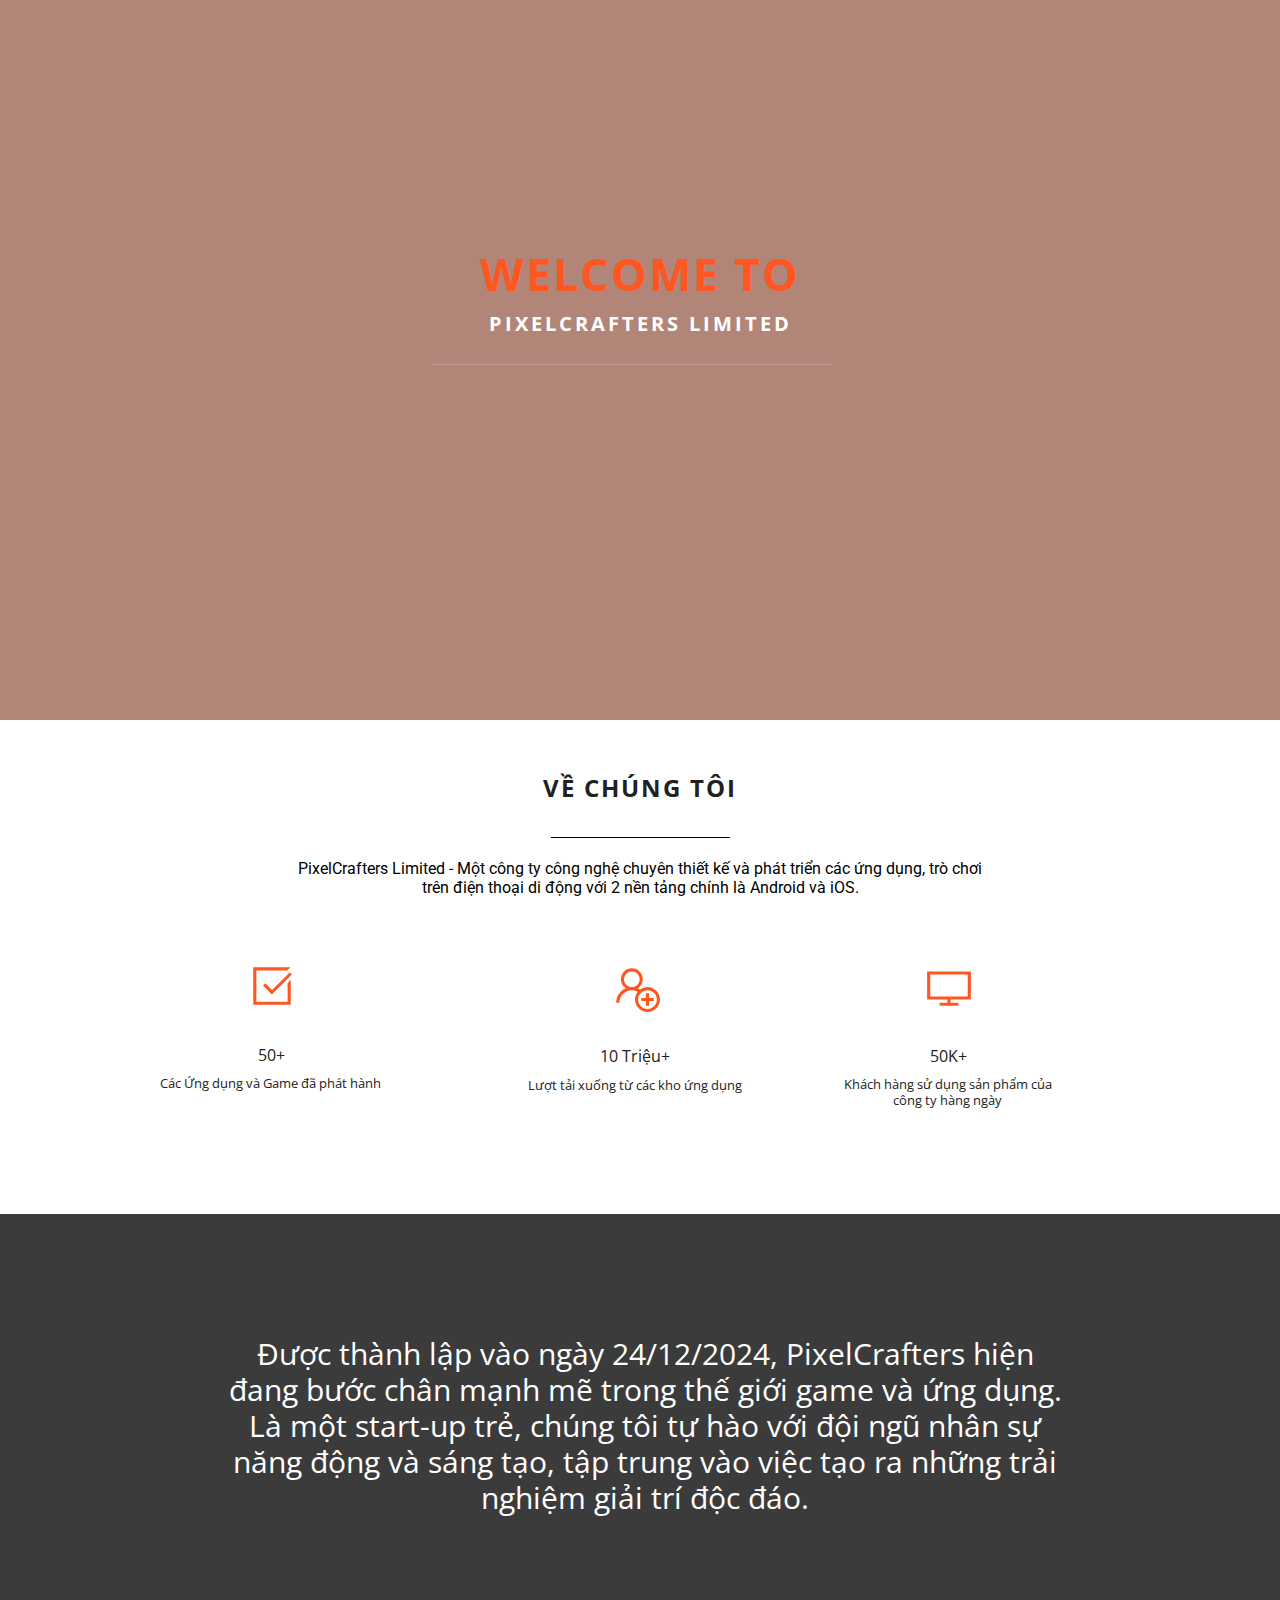
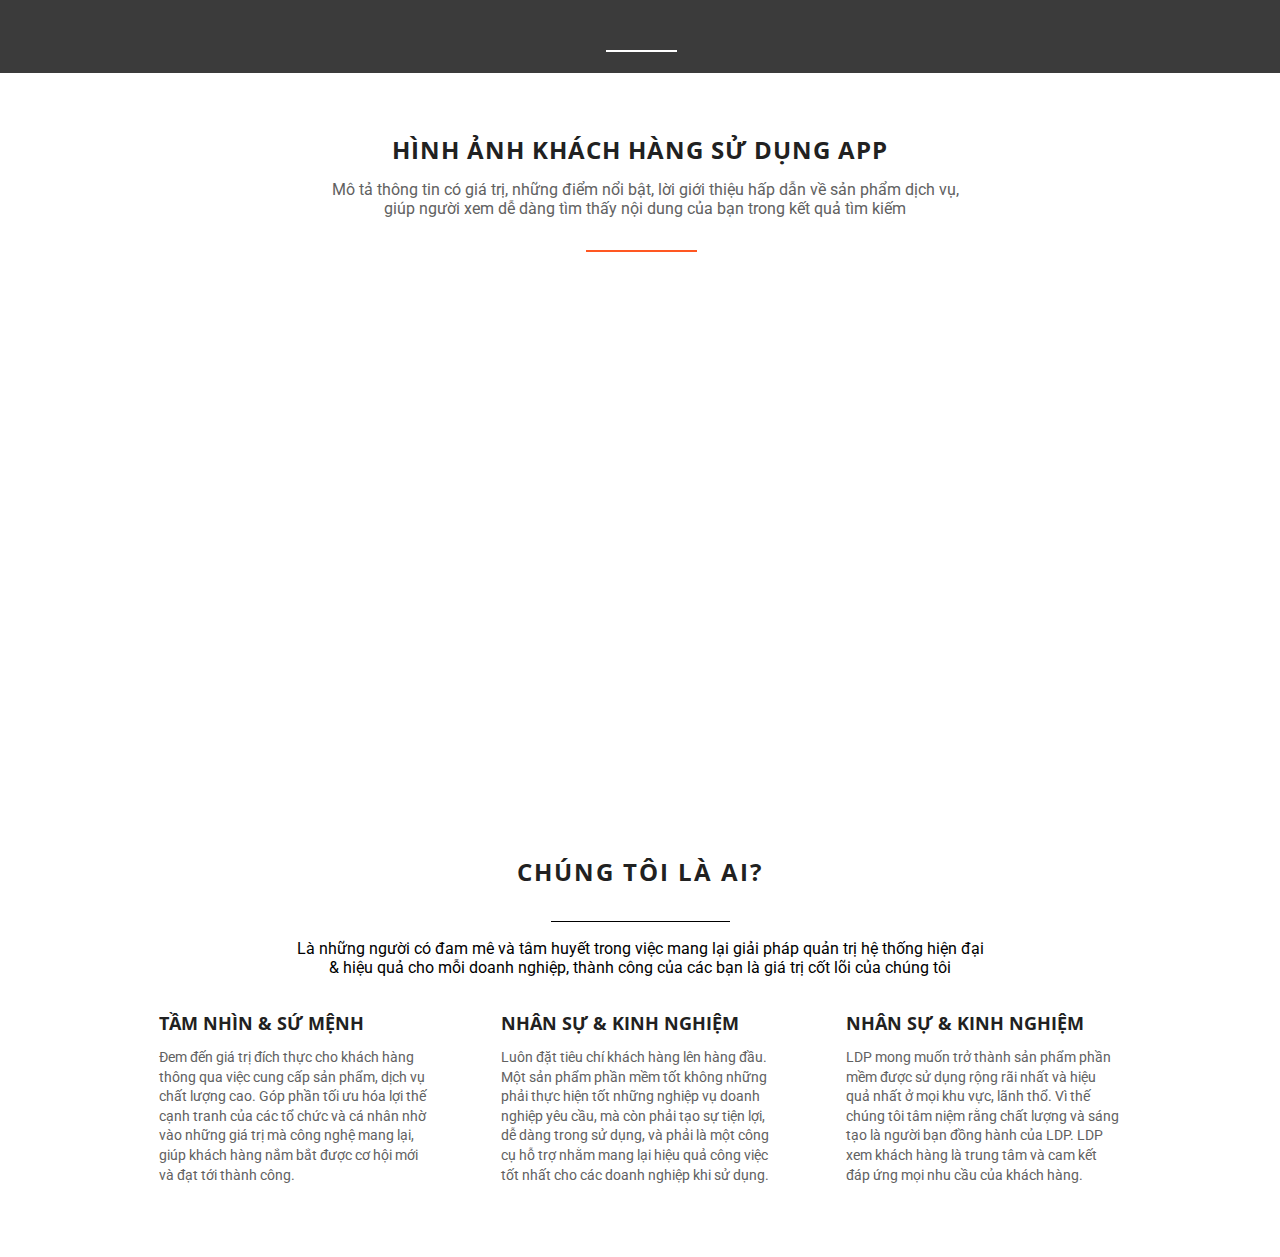
<file: index.html>
<!DOCTYPE html><html lang="vi"><head><meta charset="UTF-8"><title>PixelCrafters Limited</title><meta http-equiv="Cache-Control" content="no-cache"><meta http-equiv="X-UA-Compatible" content="IE=edge"><meta name="google-site-verification" content="kYn1t6Zx_8-y2jmJWdgzSvxntMNHErUSNOY1L8KPE-g" /><meta http-equiv="Expires" content="-1"><meta name="keywords" content="HTML,CSS,JavaScript, HTML5, CSS3"><meta name="description" content="Free Web tutorials"><meta name='viewport' content='width=device-width, initial-scale=1' /><script type='text/javascript'>window.ladi_viewport=function(b){var a=document;b=b?b:'innerWidth';var c=window[b];var d=c<768;if(typeof window.ladi_is_desktop=="undefined"||window.ladi_is_desktop==undefined){window.ladi_is_desktop=!d;}var e=960;var f=420;var g='';if(!d){g="width="+e+",user-scalable=no,initial-scale=1.0";}else{var h=1;var i=f;if(i!=c){h=c / i;}g="width="+i+",user-scalable=no,initial-scale="+h+",minimum-scale="+h+",maximum-scale="+h;}var j=a.getElementById("viewport");if(!j){j=a.createElement("meta");j.id="viewport";j.name="viewport";a.head.appendChild(j);}j.setAttribute("content",g);};window.ladi_viewport();window.ladi_fbq_data = [];window.ladi_fbq = function () {window.ladi_fbq_data.push(arguments);};window.ladi_ttq_data = [];window.ladi_ttq = function () {window.ladi_ttq_data.push(arguments);};</script><meta property="og:title" content="Công nghệ viễn thông 01" /><meta property="og:type" content="website" /><meta property="og:image" content="https://static.ladipage.net/uploads/images/97b9f6cc-1a25-40ff-b945-90279d674dee.jpg"><meta property="og:description" content="Free Web tutorials" /><meta name="format-detection" content="telephone=no" /><link rel="dns-prefetch"><link rel="preconnect" href="https://fonts.googleapis.com/" crossorigin><link rel="preconnect" href="https://fonts.gstatic.com/" crossorigin><link rel="preconnect" href="https://w.ladicdn.com/" crossorigin><link rel="preconnect" href="https://s.ladicdn.com/" crossorigin><link rel="preconnect" href="https://api1.ldpform.com/" crossorigin><link rel="preconnect" href="https://a.ladipage.com/" crossorigin><link rel="preconnect" href="https://api.sales.ldpform.net/" crossorigin><link rel="preload" href="https://fonts.googleapis.com/css2?family=Open+Sans:wght@400;700&family=Roboto:wght@400;700&display=swap" as="style" onload="this.onload = null; this.rel = 'stylesheet';"><link rel="preload" href="https://w.ladicdn.com/v4/source/ladipagev3.min.js?v=1739517844321" as="script"><style id="style_ladi" type="text/css">a,abbr,acronym,address,applet,article,aside,audio,b,big,blockquote,body,button,canvas,caption,center,cite,code,dd,del,details,dfn,div,dl,dt,em,embed,fieldset,figcaption,figure,footer,form,h1,h2,h3,h4,h5,h6,header,hgroup,html,i,iframe,img,input,ins,kbd,label,legend,li,mark,menu,nav,object,ol,output,p,pre,q,ruby,s,samp,section,select,small,span,strike,strong,sub,summary,sup,table,tbody,td,textarea,tfoot,th,thead,time,tr,tt,u,ul,var,video{margin:0;padding:0;border:0;outline:0;font-size:100%;font:inherit;vertical-align:baseline;box-sizing:border-box;-webkit-font-smoothing:antialiased;-moz-osx-font-smoothing:grayscale}article,aside,details,figcaption,figure,footer,header,hgroup,menu,nav,section{display:block}body{line-height:1}a{text-decoration:none}ol,ul{list-style:none}blockquote,q{quotes:none}blockquote:after,blockquote:before,q:after,q:before{content:'';content:none}table{border-collapse:collapse;border-spacing:0}.ladi-loading{z-index:900000000000;position:fixed;width:100%;height:100%;top:0;left:0;background-color:rgba(0,0,0,.1)}.ladi-loading .loading{width:80px;height:80px;top:0;left:0;bottom:0;right:0;margin:auto;overflow:hidden;position:absolute}.ladi-loading .loading div{position:absolute;width:6px;height:6px;background:#fff;border-radius:50%;animation:ladi-loading 1.2s linear infinite}.ladi-loading .loading div:nth-child(1){animation-delay:0s;top:37px;left:66px}.ladi-loading .loading div:nth-child(2){animation-delay:-.1s;top:22px;left:62px}.ladi-loading .loading div:nth-child(3){animation-delay:-.2s;top:11px;left:52px}.ladi-loading .loading div:nth-child(4){animation-delay:-.3s;top:7px;left:37px}.ladi-loading .loading div:nth-child(5){animation-delay:-.4s;top:11px;left:22px}.ladi-loading .loading div:nth-child(6){animation-delay:-.5s;top:22px;left:11px}.ladi-loading .loading div:nth-child(7){animation-delay:-.6s;top:37px;left:7px}.ladi-loading .loading div:nth-child(8){animation-delay:-.7s;top:52px;left:11px}.ladi-loading .loading div:nth-child(9){animation-delay:-.8s;top:62px;left:22px}.ladi-loading .loading div:nth-child(10){animation-delay:-.9s;top:66px;left:37px}.ladi-loading .loading div:nth-child(11){animation-delay:-1s;top:62px;left:52px}.ladi-loading .loading div:nth-child(12){animation-delay:-1.1s;top:52px;left:62px}@keyframes ladi-loading{0%,100%,20%,80%{transform:scale(1)}50%{transform:scale(1.5)}}.ladipage-message{position:fixed;width:100%;height:100%;top:0;left:0;z-index:10000000000;background:rgba(0,0,0,.3)}.ladipage-message .ladipage-message-box{width:400px;max-width:calc(100% - 50px);height:160px;border:1px solid rgba(0,0,0,.3);background-color:#fff;position:fixed;top:calc(50% - 155px);left:0;right:0;margin:auto;border-radius:10px}.ladipage-message .ladipage-message-box span{display:block;background-color:rgba(6,21,40,.05);color:#000;padding:12px 15px;font-weight:600;font-size:16px;line-height:16px;border-top-left-radius:10px;border-top-right-radius:10px}.ladipage-message .ladipage-message-box .ladipage-message-text{display:-webkit-box;font-size:14px;padding:0 20px;margin-top:16px;line-height:20px;-webkit-line-clamp:3;-webkit-box-orient:vertical;overflow:hidden;text-overflow:ellipsis;word-break:break-word}.ladipage-message .ladipage-message-box .ladipage-message-close{display:block;position:absolute;right:15px;bottom:10px;margin:0 auto;padding:10px 0;border:none;width:80px;text-transform:uppercase;text-align:center;color:#000;background-color:#e6e6e6;border-radius:5px;text-decoration:none;font-size:14px;line-height:14px;font-weight:600;cursor:pointer;outline:0}.lightbox-screen{display:none;position:fixed;width:100%;height:100%;top:0;left:0;bottom:0;right:0;margin:auto;z-index:9000000080;background:rgba(0,0,0,.5)}.lightbox-screen .lightbox-close{position:absolute;z-index:9000000090;cursor:pointer}.lightbox-screen .lightbox-hidden{display:none}.lightbox-screen .lightbox-close{width:16px;height:16px;margin:10px;background-repeat:no-repeat;background-position:center center;background-image:url("data:image/svg+xml;utf8, %3Csvg%20width%3D%2224%22%20height%3D%2224%22%20viewBox%3D%220%200%2024%2024%22%20xmlns%3D%22http%3A%2F%2Fwww.w3.org%2F2000%2Fsvg%22%20fill%3D%22%23fff%22%3E%3Cpath%20fill-rule%3D%22evenodd%22%20clip-rule%3D%22evenodd%22%20d%3D%22M23.4144%202.00015L2.00015%2023.4144L0.585938%2022.0002L22.0002%200.585938L23.4144%202.00015Z%22%3E%3C%2Fpath%3E%3Cpath%20fill-rule%3D%22evenodd%22%20clip-rule%3D%22evenodd%22%20d%3D%22M2.00015%200.585938L23.4144%2022.0002L22.0002%2023.4144L0.585938%202.00015L2.00015%200.585938Z%22%3E%3C%2Fpath%3E%3C%2Fsvg%3E")}body {font-size: 12px;-ms-text-size-adjust: none;-moz-text-size-adjust: none;-o-text-size-adjust: none;-webkit-text-size-adjust: none;background-color: #fff;}.overflow-hidden {overflow: hidden;}.ladi-transition {transition: all 150ms linear 0s;}.z-index-1 {z-index: 1;}.opacity-0 {opacity: 0;}.height-0 {height: 0 !important;}.pointer-events-none {pointer-events: none;}.transition-parent-collapse-height {transition: height 150ms linear 0s;}.transition-parent-collapse-top {transition: top 150ms linear 0s;}.transition-readmore {transition: height 350ms linear 0s;}.transition-collapse {transition: height 150ms linear 0s;}body.grab {cursor: grab;}.ladi-wraper {width: 100%;min-height: 100%;overflow: hidden;touch-action: manipulation;}.ladi-container {position: relative;margin: 0 auto;height: 100%;}.ladi-overlay {position: absolute;top: 0;left: 0;height: 100%;width: 100%;pointer-events: none;}.ladi-element {position: absolute;}@media (hover: hover) {.ladi-check-hover {opacity: 0;}}.ladi-section {margin: 0 auto;position: relative;}.ladi-section[data-tab-id]{display: none;}.ladi-section.selected[data-tab-id]{display: block;}.ladi-section .ladi-section-background {position: absolute;width: 100%;height: 100%;top: 0;left: 0;pointer-events: none;overflow: hidden;}.ladi-box {position: absolute;width: 100%;height: 100%;overflow: hidden;}.ladi-group {position: absolute;width: 100%;height: 100%;}.ladi-shape {position: absolute;width: 100%;height: 100%;pointer-events: none;}.ladi-shape .ladi-cart-number {position: absolute;top: -2px;right: -7px;background: #f36e36;text-align: center;width: 18px;height: 18px;line-height: 18px;font-size: 12px;font-weight: bold;color: #fff;border-radius: 100%;}.ladi-image {position: absolute;width: 100%;height: 100%;overflow: hidden;}.ladi-image .ladi-image-background {background-repeat: no-repeat;background-position: left top;background-size: cover;background-attachment: scroll;background-origin: content-box;position: absolute;margin: 0 auto;width: 100%;height: 100%;pointer-events: none;} .ladi-headline {width: 100%;display: inline-block;word-break: break-word;background-size: cover;background-position: center center;}.ladi-headline a {text-decoration: underline;} .ladi-paragraph {width: 100%;display: inline-block;word-break: break-word;}.ladi-paragraph a {text-decoration: underline;}.ladi-line {position: relative;}.ladi-line .ladi-line-container {border-bottom: 0 !important;border-right: 0 !important;width: 100%;height: 100%;}a[data-action] {user-select: none;-webkit-user-select: none;-moz-user-select: none;-ms-user-select: none;cursor: pointer;}a:visited {color: inherit;}a:link {color: inherit;}[data-opacity="0"] {opacity: 0;}[data-hidden="true"] {display: none;}[data-action="true"] {cursor: pointer;}.ladi-hidden {display: none;}.ladi-animation-hidden {visibility: hidden !important;opacity: 0 !important;}.element-click-selected {cursor: pointer;}.is-2nd-click {cursor: pointer;}.ladi-button-shape.is-2nd-click, .ladi-accordion-shape.is-2nd-click {z-index: 3;}.backdrop-popup {display: none;position: fixed;top: 0;left: 0;right: 0;bottom: 0;z-index: 90000060;}.backdrop-dropbox {display: none;position: fixed;top: 0;left: 0;right: 0;bottom: 0;z-index: 90000040;}.ladi-lazyload {background-image: none !important;}.ladi-list-paragraph ul li.ladi-lazyload:before {background-image: none !important;}@media (min-width: 768px) {}@media (max-width: 767px) {.ladi-element.ladi-auto-scroll {overflow-x: auto;overflow-y: hidden;width: 100% !important;left: 0 !important;-webkit-overflow-scrolling: touch;}[data-hint]:not([data-timeout-id-copied]):before, [data-hint]:not([data-timeout-id-copied]):after {display: none !important;}.ladi-section.ladi-auto-scroll {overflow-x: auto;overflow-y: hidden;-webkit-overflow-scrolling: touch;}}</style><style id="style_page" type="text/css">body {direction: ltr;}@media (min-width: 768px) { .ladi-section .ladi-container { width: 960px;} }@media (max-width: 767px) { .ladi-section .ladi-container { width: 420px;} }body {font-family: "Open Sans", sans-serif}</style><style id="style_element" type="text/css">#SECTION2 > .ladi-overlay{background-color: rgba(113, 35, 10, 0.55);}#SECTION2 > .ladi-section-background{background-image: url("https://w.ladicdn.com/uploads/images/315a415e-b189-4cb4-a1b7-b8d080611a18.jpg"); background-size: cover; background-origin: content-box; background-position: 0% 0%; background-repeat: no-repeat; background-attachment: scroll;}#HEADLINE18 > .ladi-headline{font-family: "Open Sans", sans-serif; font-weight: bold; line-height: 1; color: rgb(255, 87, 34); letter-spacing: 2px; text-align: center;}#HEADLINE19 > .ladi-headline{font-family: "Open Sans", sans-serif; font-weight: bold; color: rgb(255, 255, 255); letter-spacing: 3px; text-align: center;}#LINE239 > .ladi-line > .ladi-line-container{border-top: 1px solid rgba(255, 255, 255, 0.18); border-right: 1px solid rgba(255, 255, 255, 0.18); border-bottom: 1px solid rgba(255, 255, 255, 0.18); border-left: 0px !important;}#LINE239 > .ladi-line,#LINE45 > .ladi-line,#LINE68 > .ladi-line,#LINE290 > .ladi-line,#LINE106 > .ladi-line{width: 100%;padding: 8px 0px;}#HEADLINE21 > .ladi-headline{font-family: "Open Sans", sans-serif; font-weight: bold; color: rgb(33, 33, 33); text-transform: uppercase; letter-spacing: 2px; text-align: center;}#GROUP29,#PARAGRAPH32,#GROUP34,#PARAGRAPH37,#GROUP22,#PARAGRAPH25{width: 223px;}#GROUP309,#BOX30,#GROUP310,#BOX35,#GROUP311,#BOX23{width: 90px; height: 86px;}#GROUP309,#GROUP311{top: 0px; left: 67.5px;}#BOX30,#BOX35,#BOX23,#IMAGE289 > .ladi-image > .ladi-image-background,#IMAGE293 > .ladi-image > .ladi-image-background,#IMAGE297 > .ladi-image > .ladi-image-background,#HEADLINE107,#HEADLINE111,#HEADLINE114{top: 0px; left: 0px;}#BOX30 > .ladi-box,#BOX35 > .ladi-box,#BOX23 > .ladi-box{border-radius: 550px; border-style: solid; border-color: rgb(255, 87, 34);}#SHAPE31,#SHAPE36,#SHAPE24{width: 50px; height: 50px;top: 18px; left: 20px;}#SHAPE31 svg:last-child,#SHAPE36 svg:last-child,#SHAPE24 svg:last-child{fill: rgb(255, 87, 34);}#PARAGRAPH32,#PARAGRAPH25{top: 133px; left: 0px;}#PARAGRAPH32 > .ladi-paragraph,#PARAGRAPH37 > .ladi-paragraph,#PARAGRAPH25 > .ladi-paragraph{font-family: "Open Sans", sans-serif; font-size: 13px; line-height: 1.2; color: rgb(33, 33, 33); text-align: center;}#HEADLINE33,#HEADLINE26{width: 143px;top: 103px; left: 41px;}#HEADLINE33 > .ladi-headline,#HEADLINE38 > .ladi-headline,#HEADLINE26 > .ladi-headline{font-family: "Open Sans", sans-serif; font-size: 16px; line-height: 1.2; color: rgb(33, 33, 33); text-align: center;}#PARAGRAPH44 > .ladi-paragraph,#PARAGRAPH105 > .ladi-paragraph{font-family: Roboto, sans-serif; color: rgb(0, 0, 0); text-align: center;}#LINE45,#LINE106{width: 179px;}#LINE45 > .ladi-line > .ladi-line-container,#LINE106 > .ladi-line > .ladi-line-container{border-top: 1px solid rgb(0, 0, 0); border-right: 1px solid rgb(0, 0, 0); border-bottom: 1px solid rgb(0, 0, 0); border-left: 0px !important;}#GROUP310{top: 0px; left: 66.5px;}#PARAGRAPH37{top: 134px; left: 0px;}#HEADLINE38{width: 168px;top: 102.5px; left: 27.5px;}#SECTION3 > .ladi-overlay{background-color: rgba(0, 0, 0, 0.77);}#SECTION3 > .ladi-section-background{background-image: url("https://w.ladicdn.com/uploads/images/eec9aa64-7d04-4f63-a2db-bb21585732ea.jpg"); background-size: cover; background-origin: content-box; background-position: 50% 0%; background-repeat: repeat; background-attachment: scroll;}#PARAGRAPH47 > .ladi-paragraph{font-family: "Open Sans", sans-serif; line-height: 1.2; color: rgb(255, 255, 255); text-align: center;}#LINE68{width: 71px;}#LINE68 > .ladi-line > .ladi-line-container{border-top: 2px solid rgb(255, 255, 255); border-right: 2px solid rgb(255, 255, 255); border-bottom: 2px solid rgb(255, 255, 255); border-left: 0px !important;}#SECTION288 > .ladi-section-background{background-color: rgb(255, 255, 255);}#IMAGE289,#IMAGE289 > .ladi-image > .ladi-image-background,#IMAGE293,#IMAGE293 > .ladi-image > .ladi-image-background,#IMAGE294,#IMAGE295,#IMAGE296,#IMAGE297,#IMAGE297 > .ladi-image > .ladi-image-background{width: 303px; height: 199px;}#IMAGE289 > .ladi-image > .ladi-image-background{background-image: url("https://w.ladicdn.com/uploads/images/73be4759-db5c-4cfc-9405-1733c4c31740.jpg");}#LINE290{width: 111px;}#LINE290 > .ladi-line > .ladi-line-container{border-top: 2px solid rgb(255, 87, 34); border-right: 2px solid rgb(255, 87, 34); border-bottom: 2px solid rgb(255, 87, 34); border-left: 0px !important;}#HEADLINE291 > .ladi-headline{font-family: "Open Sans", sans-serif; font-weight: bold; color: rgb(33, 33, 33); letter-spacing: 1px; text-align: center;}#PARAGRAPH292 > .ladi-paragraph{font-family: Roboto, sans-serif; color: rgb(97, 97, 97); text-align: center;}#IMAGE293 > .ladi-image > .ladi-image-background{background-image: url("https://w.ladicdn.com/uploads/images/c2385fd2-7815-475c-9d7a-82a97f49aee4.jpg");}#IMAGE294 > .ladi-image > .ladi-image-background{width: 303.737px; height: 199px;top: 0px; left: -0.368421px;background-image: url("https://w.ladicdn.com/uploads/images/6d1925ed-4252-446b-8cf7-2defe1ae2bc9.jpg");}#IMAGE295 > .ladi-image > .ladi-image-background{width: 318.266px; height: 199px;top: 0px; left: -7.633px;background-image: url("https://w.ladicdn.com/uploads/images/b74d41ca-03bc-4c44-b6e8-ec7671ab84c6.jpg");}#IMAGE296 > .ladi-image > .ladi-image-background{width: 362.918px; height: 199px;top: 0px; left: -29.959px;background-image: url("https://w.ladicdn.com/uploads/images/b765dadb-5e0e-4acb-97f2-7aaf24c61e8a.jpg");}#IMAGE297 > .ladi-image > .ladi-image-background{background-image: url("https://w.ladicdn.com/uploads/images/1f46fd10-aa87-4f14-a85b-73333ffe00b1.jpg");}#HEADLINE82 > .ladi-headline{font-family: "Open Sans", sans-serif; font-size: 24px; font-weight: bold; line-height: 1; color: rgb(33, 33, 33); text-transform: uppercase; letter-spacing: 2px; text-align: center;}#GROUP306,#PARAGRAPH108,#GROUP307,#PARAGRAPH112,#GROUP308,#PARAGRAPH115{width: 275px;}#HEADLINE107,#HEADLINE111,#HEADLINE114{width: 257px;}#HEADLINE107 > .ladi-headline,#HEADLINE111 > .ladi-headline,#HEADLINE114 > .ladi-headline{font-family: "Open Sans", sans-serif; font-size: 18px; font-weight: bold; line-height: 1.2; color: rgb(33, 33, 33); text-transform: uppercase; letter-spacing: 0px;}#PARAGRAPH108,#PARAGRAPH112,#PARAGRAPH115{top: 35px; left: 0px;}#PARAGRAPH108 > .ladi-paragraph,#PARAGRAPH112 > .ladi-paragraph,#PARAGRAPH115 > .ladi-paragraph{font-family: Roboto, sans-serif; line-height: 1.4; color: rgb(97, 97, 97);}@media (min-width: 768px) { #SECTION2{height: 720px;}#HEADLINE18{width: 757px;top: 251px; left: 101.5px;}#HEADLINE18 > .ladi-headline{font-size: 45px;}#HEADLINE19{width: 462px;top: 312px; left: 249px;}#HEADLINE19 > .ladi-headline{font-size: 20px; line-height: 1.2;}#LINE239{width: 400px;top: 356px; left: 271px;}#SECTION20{height: 494px;}#HEADLINE21,#HEADLINE82{width: 482px;top: 56px; left: 239px;}#HEADLINE21 > .ladi-headline{font-size: 24px; line-height: 1;}#GROUP29,#GROUP22{height: 164px;}#GROUP29{top: 223px; left: -1px;}#PARAGRAPH44,#PARAGRAPH105{width: 696px;}#PARAGRAPH44{top: 139px; left: 132px;}#PARAGRAPH44 > .ladi-paragraph,#PARAGRAPH292 > .ladi-paragraph,#PARAGRAPH105 > .ladi-paragraph{font-size: 16px; line-height: 1.2;}#LINE45,#LINE106{top: 109px; left: 390.5px;}#GROUP34{height: 150px;top: 224px; left: 363px;}#GROUP22{top: 224px; left: 676px;}#SECTION3{height: 459px;}#PARAGRAPH47{width: 852px;top: 121.5px; left: 59px;}#PARAGRAPH47 > .ladi-paragraph{font-size: 30px;}#LINE68{top: 427.844px; left: 445.5px;}#SECTION288{height: 731px;}#IMAGE289{top: 224px; left: 0px;}#LINE290{top: 169px; left: 425.5px;}#HEADLINE291{width: 614px;top: 63px; left: 173px;}#HEADLINE291 > .ladi-headline{font-size: 24px; line-height: 1.2;}#PARAGRAPH292{width: 652px;top: 107px; left: 159px;}#IMAGE293{top: 224px; left: 329px;}#IMAGE294{top: 224px; left: 658px;}#IMAGE295{top: 450px; left: 658px;}#IMAGE296{top: 450px; left: 329px;}#IMAGE297{top: 450px; left: 0px;}#SECTION81{height: 453px;}#PARAGRAPH105{top: 135px; left: 132px;}#GROUP306,#GROUP307,#GROUP308{height: 172px;}#GROUP306{top: 209px; left: -1px;}#HEADLINE107 > .ladi-headline,#HEADLINE111 > .ladi-headline,#HEADLINE114 > .ladi-headline{text-align: left;}#PARAGRAPH108 > .ladi-paragraph,#PARAGRAPH112 > .ladi-paragraph,#PARAGRAPH115 > .ladi-paragraph{font-size: 14px; text-align: left;}#GROUP307{top: 209px; left: 340.5px;}#GROUP308{top: 209px; left: 686px;}}@media (max-width: 767px) { #SECTION2{height: 187px;}#HEADLINE18,#HEADLINE19,#LINE239,#HEADLINE21,#HEADLINE82{width: 300px;}#HEADLINE18{top: 42px; left: 66px;}#HEADLINE18 > .ladi-headline{font-size: 36px;}#HEADLINE19{top: 120px; left: 60px;}#HEADLINE19 > .ladi-headline{font-size: 12px; line-height: 1.8;}#LINE239{top: 157px; left: 60px;}#SECTION20{height: 842px;}#HEADLINE21,#HEADLINE82{top: 20px; left: 60px;}#HEADLINE21 > .ladi-headline{font-size: 20px; line-height: 1.2;}#GROUP29,#GROUP22{height: 195px;}#GROUP29{top: 191px; left: 98.5px;}#PARAGRAPH44,#HEADLINE291,#PARAGRAPH292,#PARAGRAPH105{width: 355px;}#PARAGRAPH44,#PARAGRAPH105{top: 93px; left: 32.5px;}#PARAGRAPH44 > .ladi-paragraph,#PARAGRAPH292 > .ladi-paragraph,#PARAGRAPH105 > .ladi-paragraph{font-size: 14px; line-height: 1.4;}#LINE45,#LINE106{top: 63px; left: 120.5px;}#GROUP34{height: 212px;top: 402px; left: 98.5px;}#GROUP22{top: 631px; left: 98.5px;}#SECTION3{height: 383px;}#PARAGRAPH47{width: 345px;top: 20px; left: 37.5px;}#PARAGRAPH47 > .ladi-paragraph{font-size: 24px;}#LINE68{top: 344px; left: 174.5px;}#SECTION288{height: 1478px;}#IMAGE289{top: 214px; left: 58.5px;}#LINE290{top: 184px; left: 154.5px;}#HEADLINE291{top: 20px; left: 32.5px;}#HEADLINE291 > .ladi-headline{font-size: 30px; line-height: 1;}#PARAGRAPH292{top: 102px; left: 32.5px;}#IMAGE293{top: 423px; left: 58.5px;}#IMAGE294{top: 632px; left: 58.5px;}#IMAGE295{top: 841px; left: 58.5px;}#IMAGE296{top: 1050px; left: 58.5px;}#IMAGE297{top: 1259px; left: 58.5px;}#SECTION81{height: 756px;}#GROUP306,#GROUP307,#GROUP308{height: 162px;}#GROUP306{top: 191px; left: 72.5px;}#HEADLINE107 > .ladi-headline,#HEADLINE111 > .ladi-headline,#HEADLINE114 > .ladi-headline{text-align: center;}#PARAGRAPH108 > .ladi-paragraph,#PARAGRAPH112 > .ladi-paragraph,#PARAGRAPH115 > .ladi-paragraph{font-size: 13px; text-align: center;}#GROUP307{top: 376px; left: 72.5px;}#GROUP308{top: 561px; left: 72.5px;}}</style><style id="style_lazyload" type="text/css">body.lazyload .ladi-overlay, body.lazyload .ladi-box, body.lazyload .ladi-button-background, body.lazyload .ladi-collection-item:before, body.lazyload .ladi-countdown-background, body.lazyload .ladi-form-item-background, body.lazyload .ladi-form-label-container .ladi-form-label-item.image, body.lazyload .ladi-frame-background, body.lazyload .ladi-gallery-view-item, body.lazyload .ladi-gallery-control-item, body.lazyload .ladi-headline, body.lazyload .ladi-image-background, body.lazyload .ladi-image-compare, body.lazyload .ladi-list-paragraph ul li:before, body.lazyload .ladi-section-background, body.lazyload .ladi-survey-option-background, body.lazyload .ladi-survey-option-image, body.lazyload .ladi-tabs-background, body.lazyload .ladi-video-background, body.lazyload .ladi-banner, body.lazyload .ladi-spin-lucky-screen, body.lazyload .ladi-spin-lucky-start {background-image: none !important;}</style></head><body class="lazyload"><div class="ladi-wraper"><div id="SECTION2" class='ladi-section'><div class='ladi-section-background'></div><div class="ladi-overlay"></div><div class="ladi-container"><div id="HEADLINE18" class='ladi-element'><h1 class='ladi-headline'>WELCOME TO</h1></div><div id="HEADLINE19" class='ladi-element'><h1 class='ladi-headline'>PIXELCRAFTERS LIMITED</h1></div><div id="LINE239" class='ladi-element'><div class='ladi-line'><div class="ladi-line-container"></div></div></div></div></div><div id="SECTION20" class='ladi-section'><div class='ladi-section-background'></div><div class="ladi-container"><div id="HEADLINE21" class='ladi-element'><h1 class='ladi-headline'>Về chúng tôi</h1></div><div id="GROUP29" class='ladi-element'><div class='ladi-group'><div id="GROUP309" class='ladi-element'><div class='ladi-group'><div id="BOX30" class='ladi-element'><div class='ladi-box'></div></div><div id="SHAPE31" class='ladi-element'><div class='ladi-shape'><svg [removed]="" xmlns:xlink="http://www.w3.org/1999/xlink" width="100%" height="100%" viewBox="0 0 32 32" fill="rgba(255,87,34,1)"> <path d="M4 4v24h24V12.187l-2 2V26H6V6h19.813l2-2H4zm23.28 3.28L16 18.563l-4.28-4.28-1.44 1.437 5 5 .72.686.72-.687 12-12-1.44-1.44z"></path> </svg></div></div></div></div><div id="PARAGRAPH32" class='ladi-element'><div class='ladi-paragraph'>Các Ứng dụng và Game đã phát hành</div></div><div id="HEADLINE33" class='ladi-element'><h1 class='ladi-headline'>50+<br></h1></div></div></div><div id="PARAGRAPH44" class='ladi-element'><div class='ladi-paragraph'>PixelCrafters Limited - Một công ty công nghệ chuyên thiết kế và phát triển các ứng dụng, trò chơi trên điện thoại di động với 2 nền tảng chính là Android và iOS.<br></div></div><div id="LINE45" class='ladi-element'><div class='ladi-line'><div class="ladi-line-container"></div></div></div><div id="GROUP34" class='ladi-element'><div class='ladi-group'><div id="GROUP310" class='ladi-element'><div class='ladi-group'><div id="BOX35" class='ladi-element'><div class='ladi-box'></div></div><div id="SHAPE36" class='ladi-element'><div class='ladi-shape'><svg [removed]="" xmlns:xlink="http://www.w3.org/1999/xlink" width="100%" height="100%" viewBox="0 0 32 32" fill="rgba(255,87,34,1)"> <path d="M14 4c-3.854 0-7 3.146-7 7 0 2.41 1.23 4.552 3.094 5.813C6.527 18.343 4 21.88 4 26h2c0-4.43 3.57-8 8-8 1.376 0 2.654.358 3.78.97C16.67 20.342 16 22.102 16 24c0 4.406 3.594 8 8 8 4.406 0 8-3.594 8-8 0-4.406-3.594-8-8-8-1.747 0-3.37.575-4.688 1.53-.442-.277-.92-.51-1.406-.718C19.77 15.553 21 13.41 21 11c0-3.854-3.146-7-7-7zm0 2c2.773 0 5 2.227 5 5s-2.227 5-5 5-5-2.227-5-5 2.227-5 5-5zm10 12c3.326 0 6 2.674 6 6s-2.674 6-6 6-6-2.674-6-6 2.674-6 6-6zm-1 2v3h-3v2h3v3h2v-3h3v-2h-3v-3h-2z"></path> </svg></div></div></div></div><div id="PARAGRAPH37" class='ladi-element'><div class='ladi-paragraph'>Lượt tải xuống từ các kho ứng dụng<br></div></div><div id="HEADLINE38" class='ladi-element'><h1 class='ladi-headline'>10 Triệu+</h1></div></div></div><div id="GROUP22" class='ladi-element'><div class='ladi-group'><div id="GROUP311" class='ladi-element'><div class='ladi-group'><div id="BOX23" class='ladi-element'><div class='ladi-box'></div></div><div id="SHAPE24" class='ladi-element'><div class='ladi-shape'><svg [removed]="" xmlns:xlink="http://www.w3.org/1999/xlink" width="100%" height="100%" viewBox="0 0 32 32" fill="rgba(255,87,34,1)"> <path d="M2 6v18h13v2h-5v2h12v-2h-5v-2h13V6H2zm2 2h24v14H4V8z"></path> </svg></div></div></div></div><div id="PARAGRAPH25" class='ladi-element'><div class='ladi-paragraph'>Khách hàng sử dụng sản phẩm của công ty hàng ngày</div></div><div id="HEADLINE26" class='ladi-element'><h1 class='ladi-headline'>50K+</h1></div></div></div></div></div><div id="SECTION3" class='ladi-section'><div class='ladi-section-background'></div><div class="ladi-overlay"></div><div class="ladi-container"><div id="PARAGRAPH47" class='ladi-element'><div class='ladi-paragraph'>Được thành lập vào ngày 24/12/2024, PixelCrafters hiện đang bước chân mạnh mẽ trong thế giới game và ứng dụng. Là một start-up trẻ, chúng tôi tự hào với đội ngũ nhân sự năng động và sáng tạo, tập trung vào việc tạo ra những trải nghiệm giải trí độc đáo.
<br><br></div></div><div id="LINE68" class='ladi-element'><div class='ladi-line'><div class="ladi-line-container"></div></div></div></div></div><div id="SECTION288" class='ladi-section'><div class='ladi-section-background'></div><div class="ladi-container"><div id="IMAGE289" class='ladi-element'><div class='ladi-image'><div class="ladi-image-background"></div></div></div><div id="LINE290" class='ladi-element'><div class='ladi-line'><div class="ladi-line-container"></div></div></div><div id="HEADLINE291" class='ladi-element'><h3 class='ladi-headline'>HÌNH ẢNH KHÁCH HÀNG SỬ DỤNG APP</h3></div><div id="PARAGRAPH292" class='ladi-element'><div class='ladi-paragraph'>Mô tả thông tin có giá trị, những điểm nổi bật, lời giới thiệu hấp dẫn về sản phẩm dịch vụ, giúp người xem dễ dàng tìm thấy nội dung của bạn trong kết quả tìm kiếm</div></div><div id="IMAGE293" class='ladi-element'><div class='ladi-image'><div class="ladi-image-background"></div></div></div><div id="IMAGE294" class='ladi-element'><div class='ladi-image'><div class="ladi-image-background"></div></div></div><div id="IMAGE295" class='ladi-element'><div class='ladi-image'><div class="ladi-image-background"></div></div></div><div id="IMAGE296" class='ladi-element'><div class='ladi-image'><div class="ladi-image-background"></div></div></div><div id="IMAGE297" class='ladi-element'><div class='ladi-image'><div class="ladi-image-background"></div></div></div></div></div><div id="SECTION81" class='ladi-section'><div class='ladi-section-background'></div><div class="ladi-container"><div id="HEADLINE82" class='ladi-element'><h1 class='ladi-headline'>CHÚNG TÔI LÀ AI?</h1></div><div id="PARAGRAPH105" class='ladi-element'><div class='ladi-paragraph'>Là những người có đam mê và tâm huyết trong việc mang lại giải pháp quản trị hệ thống hiện đại &amp; hiệu quả cho mỗi doanh nghiệp, thành công của các bạn là giá trị cốt lõi của chúng tôi</div></div><div id="LINE106" class='ladi-element'><div class='ladi-line'><div class="ladi-line-container"></div></div></div><div id="GROUP306" class='ladi-element'><div class='ladi-group'><div id="HEADLINE107" class='ladi-element'><h1 class='ladi-headline'>TẦM NHÌN &amp; SỨ MỆNH</h1></div><div id="PARAGRAPH108" class='ladi-element'><div class='ladi-paragraph'>Đem đến giá trị đích thực cho khách hàng thông qua việc cung cấp sản phẩm, dịch vụ chất lượng cao. Góp phần tối ưu hóa lợi thế cạnh tranh của các tổ chức và cá nhân nhờ vào những giá trị mà công nghệ mang lại, giúp khách hàng nắm bắt được cơ hội mới và đạt tới thành công.</div></div></div></div><div id="GROUP307" class='ladi-element'><div class='ladi-group'><div id="HEADLINE111" class='ladi-element'><h1 class='ladi-headline'>NHÂN SỰ &amp; KINH NGHIỆM</h1></div><div id="PARAGRAPH112" class='ladi-element'><div class='ladi-paragraph'>Luôn đặt tiêu chí khách hàng lên hàng đầu. Một sản phẩm phần mềm tốt không những phải thực hiện tốt những nghiệp vụ doanh nghiệp yêu cầu, mà còn phải tạo sự tiện lợi, dễ dàng trong sử dụng, và phải là một công cụ hỗ trợ nhằm mang lại hiệu quả công việc tốt nhất cho các doanh nghiệp khi sử dụng.</div></div></div></div><div id="GROUP308" class='ladi-element'><div class='ladi-group'><div id="HEADLINE114" class='ladi-element'><h1 class='ladi-headline'>NHÂN SỰ &amp; KINH NGHIỆM</h1></div><div id="PARAGRAPH115" class='ladi-element'><div class='ladi-paragraph'>LDP mong muốn trở thành sản phẩm phần mềm được sử dụng rộng rãi nhất và hiệu quả nhất ở mọi khu vực, lãnh thổ. Vì thế chúng tôi tâm niệm rằng chất lượng và sáng tạo là người bạn đồng hành của LDP. LDP xem khách hàng là trung tâm và cam kết đáp ứng mọi nhu cầu của khách hàng.</div></div></div></div></div></div></div><div id="backdrop-popup" class="backdrop-popup"></div><div id="backdrop-dropbox" class="backdrop-dropbox"></div><div id="lightbox-screen" class="lightbox-screen"></div><script id="script_lazyload" type="text/javascript">window.lazyload_run = function (dom, is_first, check_dom_rect) {if (check_dom_rect && (document.body.clientWidth <= 0 || document.body.clientheight <= 0)) {return setTimeout(function () {window.lazyload_run(dom, is_first, check_dom_rect);}, 1);}var style_lazyload = document.getElementById('style_lazyload');var list_element_lazyload = dom.querySelectorAll('body.lazyload .ladi-overlay, body.lazyload .ladi-box, body.lazyload .ladi-button-background, body.lazyload .ladi-collection-item, body.lazyload .ladi-countdown-background, body.lazyload .ladi-form-item-background, body.lazyload .ladi-form-label-container .ladi-form-label-item.image, body.lazyload .ladi-frame-background, body.lazyload .ladi-gallery-view-item, body.lazyload .ladi-gallery-control-item, body.lazyload .ladi-headline, body.lazyload .ladi-image-background, body.lazyload .ladi-image-compare, body.lazyload .ladi-list-paragraph ul li, body.lazyload .ladi-section-background, body.lazyload .ladi-survey-option-background, body.lazyload .ladi-survey-option-image, body.lazyload .ladi-tabs-background, body.lazyload .ladi-video-background, body.lazyload .ladi-banner, body.lazyload .ladi-spin-lucky-screen, body.lazyload .ladi-spin-lucky-start');var docEventScroll = window;for (var i = 0; i < list_element_lazyload.length; i++) {var rect = list_element_lazyload[i].getBoundingClientRect();if (rect.x == "undefined" || rect.x == undefined || rect.y == "undefined" || rect.y == undefined) {rect.x = rect.left;rect.y = rect.top;}var offset_top = rect.y + window.scrollY;if (offset_top >= window.scrollY + window.innerHeight || window.scrollY >= offset_top + list_element_lazyload[i].offsetHeight) {list_element_lazyload[i].classList.add('ladi-lazyload');}}if (typeof style_lazyload != "undefined" && style_lazyload != undefined) {style_lazyload.parentElement.removeChild(style_lazyload);}document.body.classList.remove("lazyload");var currentScrollY = window.scrollY;var stopLazyload = function (event) {if (event.type == "scroll" && window.scrollY == currentScrollY) {currentScrollY = -1;return;}docEventScroll.removeEventListener('scroll', stopLazyload);list_element_lazyload = document.getElementsByClassName('ladi-lazyload');while(list_element_lazyload.length > 0) {list_element_lazyload[0].classList.remove('ladi-lazyload');}};if (is_first) {var scrollEventPassive = null;try {var opts = Object.defineProperty({}, 'passive', {get: function() {scrollEventPassive = {passive: true};}});window.addEventListener('testPassive', null, opts);window.removeEventListener('testPassive', null, opts);} catch (e) {}docEventScroll.addEventListener('scroll', stopLazyload, scrollEventPassive);}return dom;}; window.lazyload_run(document, true, true);</script><!--[if lt IE 9]><script src="https://w.ladicdn.com/v4/source/html5shiv.min.js?v=1739517844321"></script><script src="https://w.ladicdn.com/v4/source/respond.min.js?v=1739517844321"></script><![endif]--><link href="https://fonts.googleapis.com/css2?family=Open+Sans:wght@400;700&family=Roboto:wght@400;700&display=swap" rel="stylesheet" type="text/css"><script src="https://w.ladicdn.com/v4/source/ladipagev3.min.js?v=1739517844321" type="text/javascript"></script><script id="script_ladipage_run" type="text/javascript">(function () {var run = function () {if (typeof window.LadiPageScript == "undefined" || typeof window.ladi == "undefined" || window.ladi == undefined) {setTimeout(run, 100); return;}window.LadiPageApp = window.LadiPageApp || new window.LadiPageAppV2();window.LadiPageScript.runtime.ladipage_id = '67b446757c2d3d0020b256dd';window.LadiPageScript.runtime.publish_platform = 'LADIPAGE';window.LadiPageScript.runtime.version = '1739517844321';window.LadiPageScript.runtime.cdn_url = 'https://w.ladicdn.com/v4/source/';window.LadiPageScript.runtime.DOMAIN_FREE = ["preview.ldpdemo.com","ldp.page"];window.LadiPageScript.runtime.bodyFontSize = 12;window.LadiPageScript.runtime.store_id = "6082e8f246ad76009a7c59f6";window.LadiPageScript.runtime.store_ladiuid = "6082e8e53d1b83001166365e";window.LadiPageScript.runtime.time_zone = 7;window.LadiPageScript.runtime.currency = "VND";window.LadiPageScript.runtime.convert_replace_str = true;window.LadiPageScript.runtime.desktop_width = 960;window.LadiPageScript.runtime.mobile_width = 420;window.LadiPageScript.runtime.tracking_button_click = true;window.LadiPageScript.runtime.publish_time = 1739868501857;window.LadiPageScript.runtime.lang = "vi";window.LadiPageScript.run(true);window.LadiPageScript.runEventScroll();};run();})();</script></body></html><!--Publish time: Tue, 18 Feb 2025 08:48:21 GMT--><!--LadiPage build time: Fri, 14 Feb 2025 07:24:04 GMT-->
</file>
